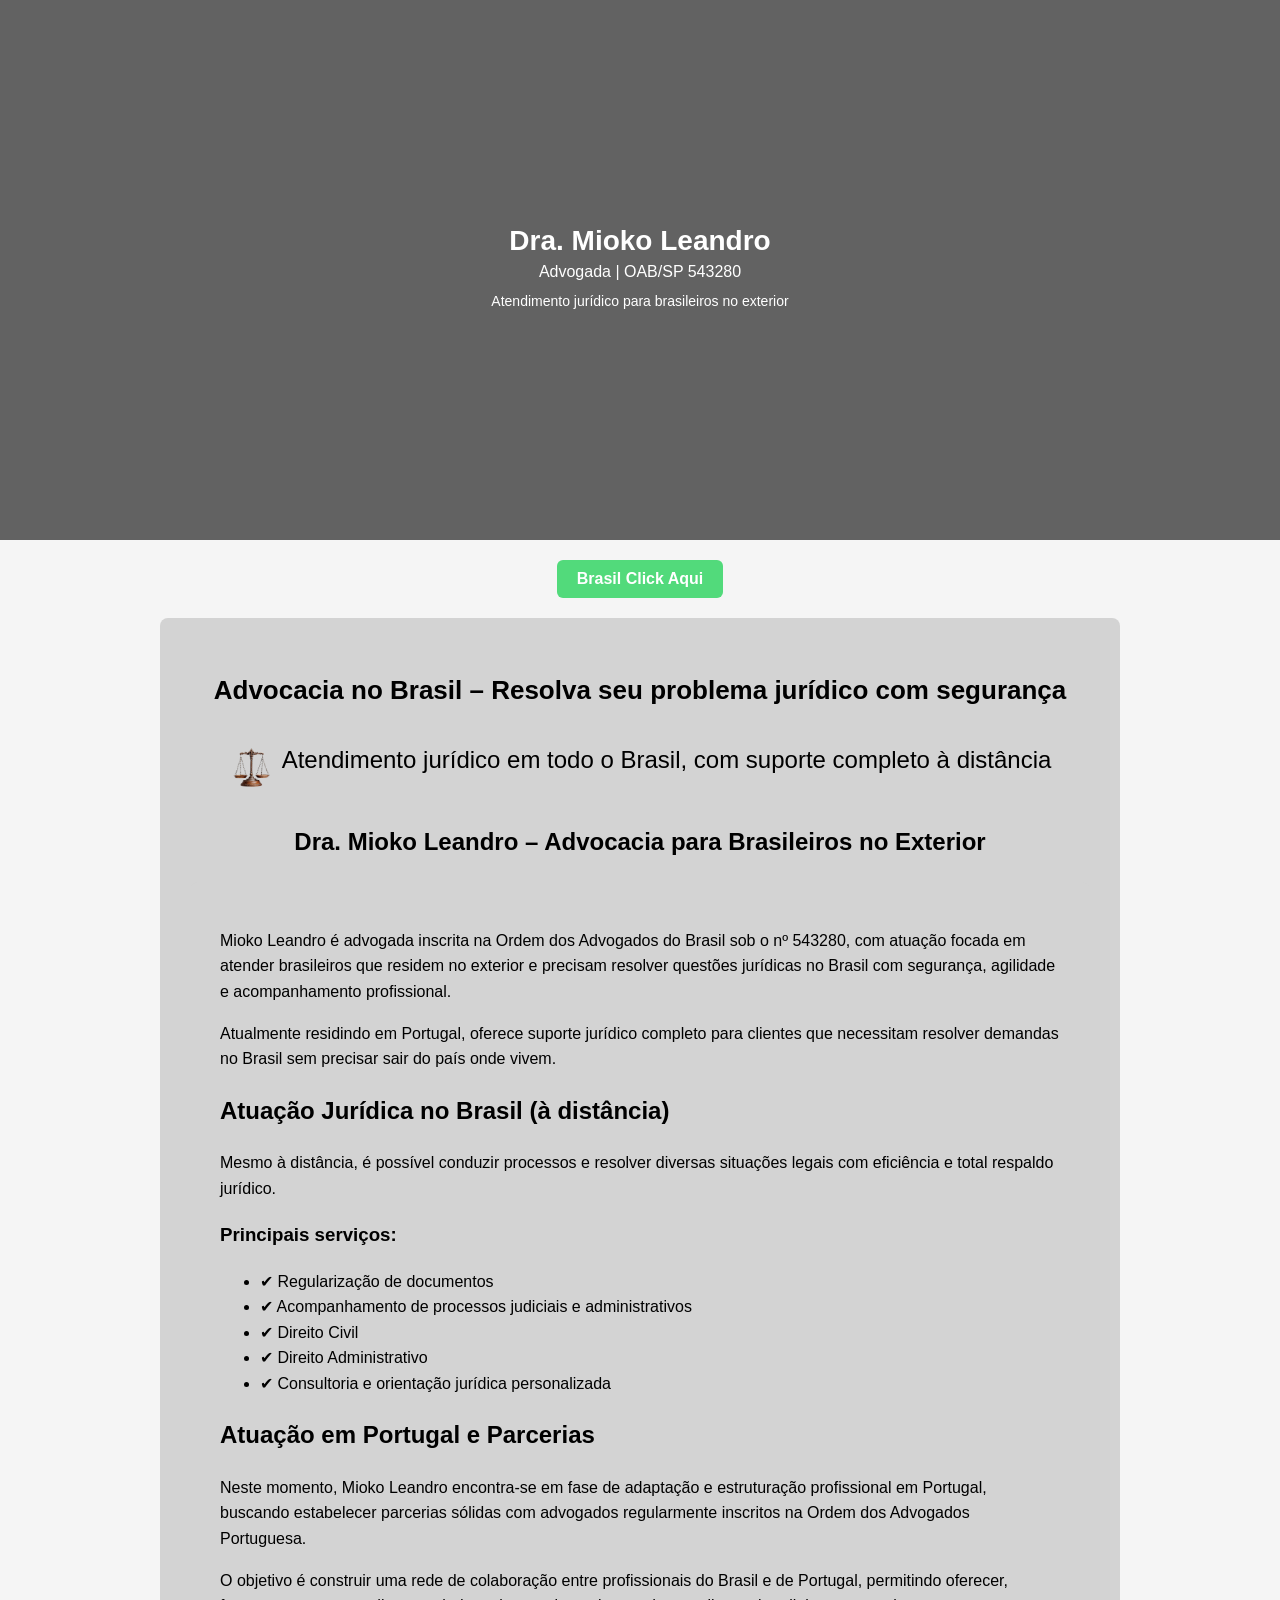
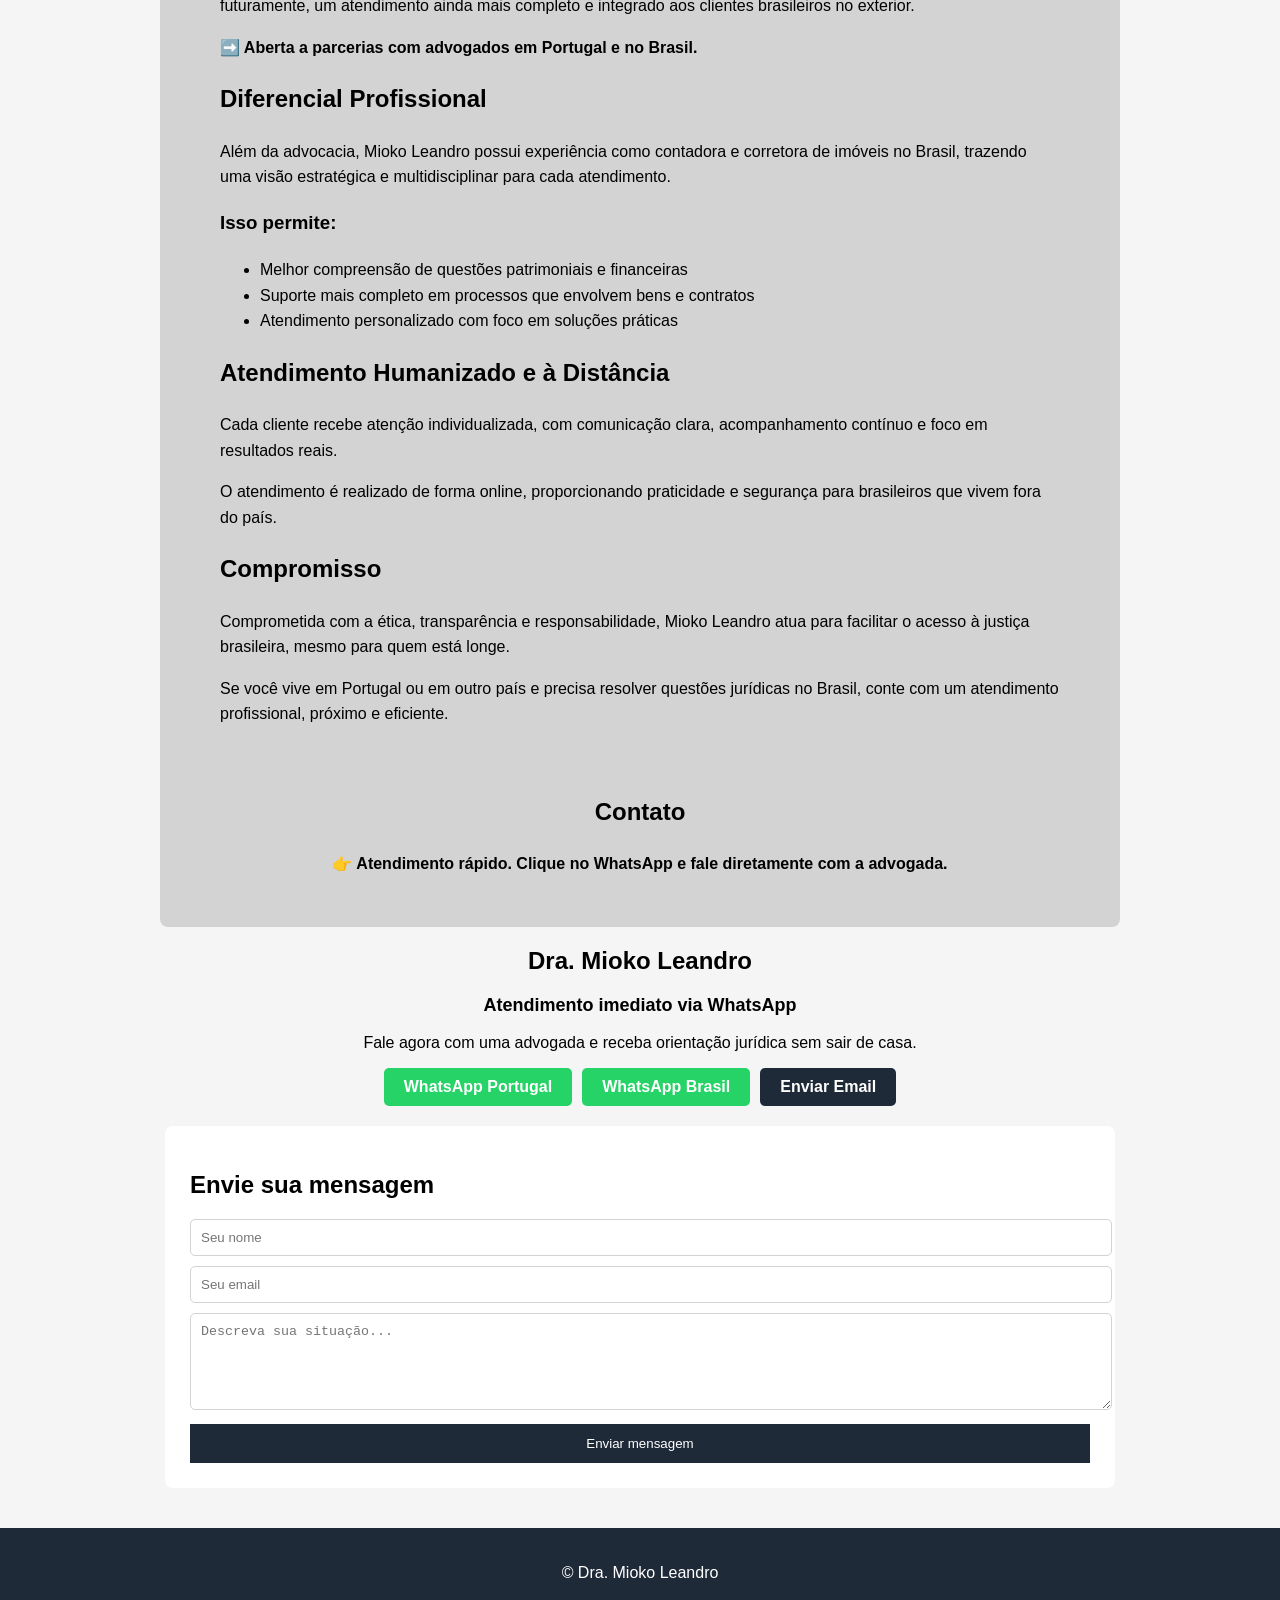
<file: index.html>
<!DOCTYPE html>
<html lang="pt-br">
<head>

<meta charset="UTF-8">
<meta name="viewport" content="width=device-width, initial-scale=1.0">

<title>Advogada para Brasileiros no Exterior | Mioko Leandro</title>

<meta name="description" content="Advogada especializada em atender brasileiros no exterior. Regularização de documentos e processos no Brasil com segurança.">
<meta name="keywords" content="advogada brasileiros exterior, advogado Brasil exterior, advogado online Brasil">
<meta name="author" content="Mioko Leandro">
<meta name="robots" content="index, follow">

<link rel="canonical" href="https://mioko-adv.github.io/">

<!-- OPEN GRAPH -->
<meta property="og:title" content="Mioko Leandro | Advogada para Brasileiros no Exterior">
<meta property="og:description" content="Resolva seus problemas jurídicos no Brasil sem sair do exterior.">
<meta property="og:image" content="https://mioko-adv.github.io/Imagens/balanca.png">
<meta property="og:image:width" content="1200">
<meta property="og:image:height" content="630">
<meta property="og:url" content="https://mioko-adv.github.io/">
<meta property="og:type" content="website">

<!-- TWITTER -->
<meta name="twitter:card" content="summary_large_image">
<meta name="twitter:title" content="Mioko Leandro">
<meta name="twitter:description" content="Advogada para brasileiros no exterior">
<meta name="twitter:image" content="https://mioko-adv.github.io/balanca-direito.png">

<!-- FAVICON -->
<link rel="icon" href="https://mioko-adv.github.io/favicon.png" sizes="48x48">
<link rel="shortcut icon" href="https://mioko-adv.github.io/favicon.ico">
<link rel="icon" href="/Imagens/favicon.png">  

<link rel="stylesheet" href="style.css">
  
<!-- ANALYTICS -->
<script async src="https://www.googletagmanager.com/gtag/js?id=G-KJY4ZTF07N"></script>
<script>
window.dataLayer = window.dataLayer || [];
function gtag(){dataLayer.push(arguments);}
gtag('js', new Date());
gtag('config', 'G-KJY4ZTF07N');
</script>

</head>

<body>

<header class="hero">

    <video autoplay muted loop playsinline class="video-bg">
        <source src="Imagens/direito.mp4" type="video/mp4">
    </video>

    <div class="overlay">
        <h1>Dra. Mioko Leandro</h1>
        <p>Advogada | OAB/SP 543280</p>

        <p class="sub">
            Atendimento jurídico para brasileiros no exterior
        </p>
    </div>

</header>

<div style="text-align:center; margin-top:20px;">
    <a href="MiokoADV.html" class="btn btn-link">
      Brasil Click Aqui
    </a>
</div>

<section class="sobre">

 <center> <h1 class="titulo-principal">
Advocacia no Brasil – Resolva seu problema jurídico com segurança
</h1> </center>

  <h2 class="titulo-com-icone">
    <img src="Imagens/balanca.png" class="icone-balanca">
    <p class="subtitulo">
Atendimento jurídico em todo o Brasil, com suporte completo à distância
</p>
</h2>  

<center>  <h2>Dra. Mioko Leandro – Advocacia para Brasileiros no Exterior</h2> </center>
<section class="sobre">



<p>
Mioko Leandro é advogada inscrita na Ordem dos Advogados do Brasil sob o nº 543280, com atuação focada em atender brasileiros que residem no exterior e precisam resolver questões jurídicas no Brasil com segurança, agilidade e acompanhamento profissional.
</p>

<p>
Atualmente residindo em Portugal, oferece suporte jurídico completo para clientes que necessitam resolver demandas no Brasil sem precisar sair do país onde vivem.
</p>

<h2>Atuação Jurídica no Brasil (à distância)</h2>

<p>
Mesmo à distância, é possível conduzir processos e resolver diversas situações legais com eficiência e total respaldo jurídico.
</p>

<h3>Principais serviços:</h3>

<ul>
<li>✔ Regularização de documentos</li>
<li>✔ Acompanhamento de processos judiciais e administrativos</li>
<li>✔ Direito Civil</li>
<li>✔ Direito Administrativo</li>
<li>✔ Consultoria e orientação jurídica personalizada</li>
</ul>

<h2>Atuação em Portugal e Parcerias</h2>

<p>
Neste momento, Mioko Leandro encontra-se em fase de adaptação e estruturação profissional em Portugal, buscando estabelecer parcerias sólidas com advogados regularmente inscritos na Ordem dos Advogados Portuguesa.
</p>

<p>
O objetivo é construir uma rede de colaboração entre profissionais do Brasil e de Portugal, permitindo oferecer, futuramente, um atendimento ainda mais completo e integrado aos clientes brasileiros no exterior.
</p>

<p><strong>➡️ Aberta a parcerias com advogados em Portugal e no Brasil.</strong></p>

<h2>Diferencial Profissional</h2>

<p>
Além da advocacia, Mioko Leandro possui experiência como contadora e corretora de imóveis no Brasil, trazendo uma visão estratégica e multidisciplinar para cada atendimento.
</p>

<h3>Isso permite:</h3>

<ul>
<li>Melhor compreensão de questões patrimoniais e financeiras</li>
<li>Suporte mais completo em processos que envolvem bens e contratos</li>
<li>Atendimento personalizado com foco em soluções práticas</li>
</ul>

<h2>Atendimento Humanizado e à Distância</h2>

<p>
Cada cliente recebe atenção individualizada, com comunicação clara, acompanhamento contínuo e foco em resultados reais.
</p>

<p>
O atendimento é realizado de forma online, proporcionando praticidade e segurança para brasileiros que vivem fora do país.
</p>

<h2>Compromisso</h2>

<p>
Comprometida com a ética, transparência e responsabilidade, Mioko Leandro atua para facilitar o acesso à justiça brasileira, mesmo para quem está longe.
</p>

<p>
Se você vive em Portugal ou em outro país e precisa resolver questões jurídicas no Brasil, conte com um atendimento profissional, próximo e eficiente.
</p>

</section>



<section class="contato">

<h2>Contato</h2>

<p><strong>👉 Atendimento rápido. Clique no WhatsApp e fale diretamente com a advogada.</strong></p>

</section>


</section>

<section class="contato">

<h2>Dra. Mioko Leandro</h2>

<p style="font-weight:bold; font-size:18px;">
Atendimento imediato via WhatsApp
</p>

<p>
Fale agora com uma advogada e receba orientação jurídica sem sair de casa.
</p>

<div class="botoes">

<a href="https://wa.me/351918563549" target="_blank" class="btn whatsapp">
WhatsApp Portugal
</a>

<a href="https://wa.me/551197247845" target="_blank" class="btn whatsapp">
WhatsApp Brasil
</a>

<a href="mailto:mioko.adv@gmail.com" target="_blank" class="btn email">
Enviar Email
</a>

</div>

</section>

<section class="formulario">

<h2>Envie sua mensagem</h2>

<form action="https://formsubmit.co/mioko.adv@gmail.com" method="POST">

<input type="text" name="name" placeholder="Seu nome" required>

<input type="email" name="email" placeholder="Seu email" required>

<textarea name="message" rows="5" placeholder="Descreva sua situação..." required></textarea>

<button type="submit">Enviar mensagem</button>

</form>

</section>

<footer>
<p>© Dra. Mioko Leandro</p>
</footer>
   
<script type="application/ld+json">
{
  "@context": "https://schema.org",
  "@type": "LegalService",
  "name": "Dra. Mioko Leandro",
  "image": "https://mioko-adv.github.io/balanca-direito.png",
  "url": "https://mioko-adv.github.io/",
  "telephone": "+351918563549",
  "areaServed": ["BR", "PT"],
  "availableLanguage": ["Portuguese"],
  "description": "Advogada para brasileiros no exterior especializada em resolver questões jurídicas no Brasil de forma online.",
  "address": {
    "@type": "PostalAddress",
    "addressCountry": "PT"
  }
}
</script>

</body>
</html>
</file>
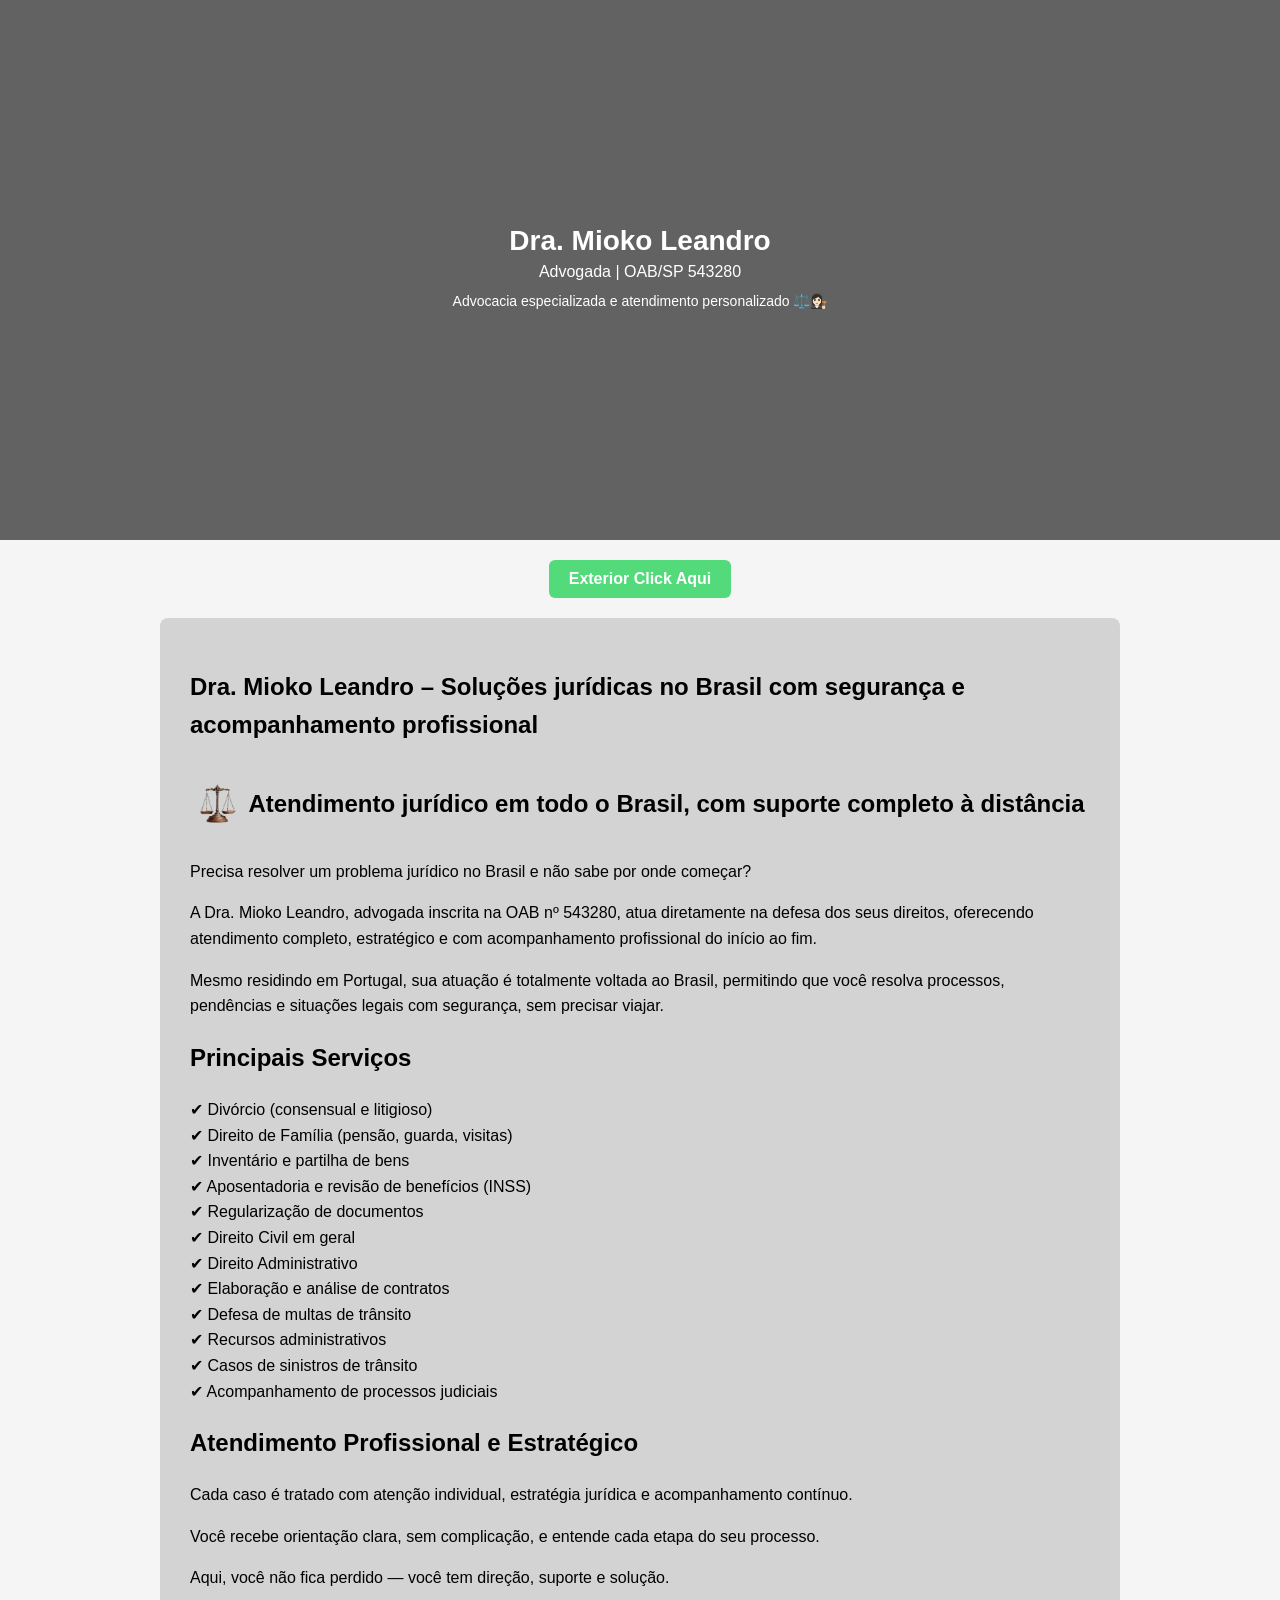
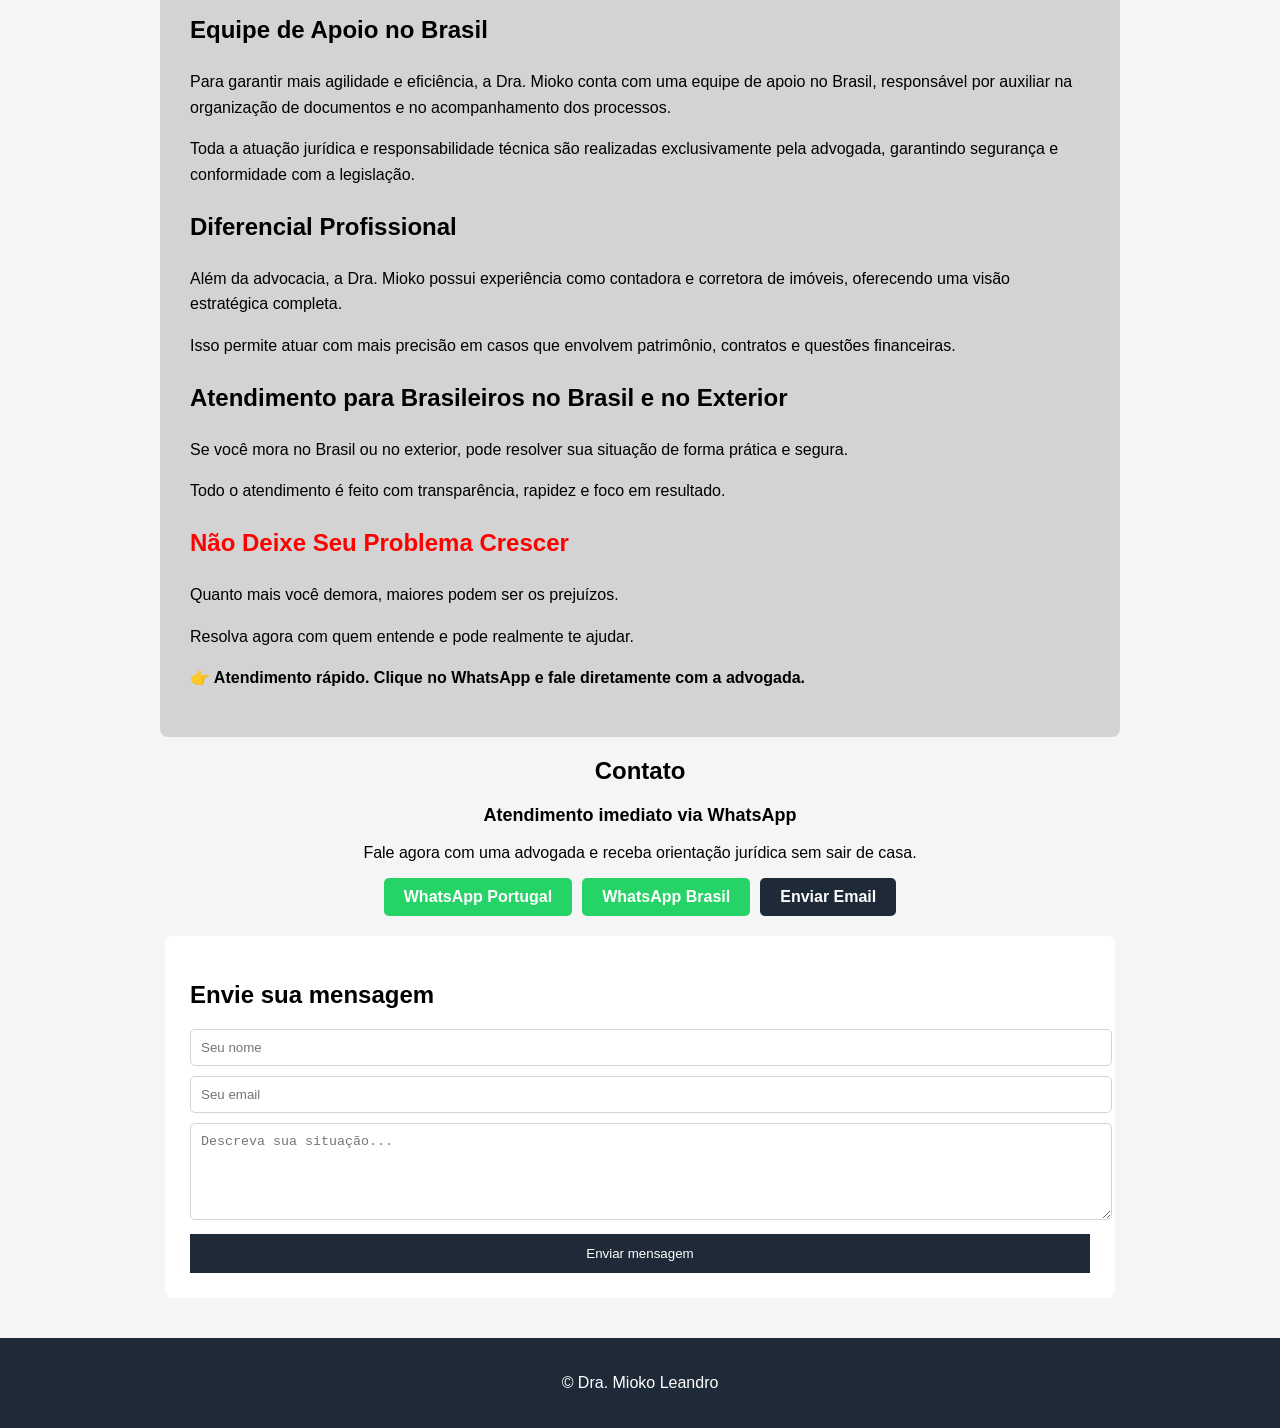
<file: MiokoADV.html>
<!DOCTYPE html>
<html lang="pt-br">
  
<head>

<meta charset="UTF-8">
<meta name="viewport" content="width=device-width, initial-scale=1.0">

<title> 🇧🇷 Atendimento jurídico presencial e online ⚖️👩🏻‍⚖️ | Mioko Leandro | Direito no Brasil</title>

<meta name="description" content="Dra. Mioko Leandro

Advogada Dra. Mioko Leandro ⚖️👩🏻‍⚖️  | OAB/SP 543280  Resolva processos, documentos e questões jurídicas no Brasil com atendimento online seguro e rápido.">

<meta name="keywords" content="advogada brasileiros no exterior, advogado Brasil online, direito Brasil para quem mora fora, regularização documentos Brasil">

<meta name="author" content="Dra. Mioko Leandro">
<meta name="robots" content="index, follow">

<link rel="canonical" href="https://mioko-adv.github.io/">

<!-- OPEN GRAPH -->
<meta property="og:title" content="Dra. Mioko Leandro | Advogada para Brasileiros no Exterior">
<meta property="og:description" content="👩🏻‍⚖️⚖️ Atendimento jurídico no Brasil 🇧🇷 com agilidade, segurança e suporte personalizado. 👩🏻‍⚖️ Assessoria online para resolver suas questões jurídicas com confiança. 🇧🇷">
<meta property="og:image" content="https://mioko-adv.github.io/Imagens/mioko.png">
<meta property="og:image:width" content="1200">
<meta property="og:image:height" content="630">
<meta property="og:url" content="https://mioko-adv.github.io/">
<meta property="og:type" content="website">

<!-- TWITTER -->
<meta name="twitter:card" content="summary_large_image">
<meta name="twitter:title" content="Dra. Mioko Leandro">
<meta name="twitter:description" content="Advogada para brasileiros no exterior">
<meta name="twitter:image" content="https://mioko-adv.github.io/Imagens/mioko.png">

<!-- FAVICON (APENAS UM) -->
<link rel="icon" href="https://mioko-adv.github.io/favicon.png" sizes="48x48">
<link rel="shortcut icon" href="https://mioko-adv.github.io/favicon.ico">
<link rel="icon" href="/Imagens/favicon.png">  

<link rel="stylesheet" href="style.css">

<!-- ANALYTICS -->
<script async src="https://www.googletagmanager.com/gtag/js?id=G-KJY4ZTF07N"></script>
<script>
window.dataLayer = window.dataLayer || [];
function gtag(){dataLayer.push(arguments);}
gtag('js', new Date());
gtag('config', 'G-KJY4ZTF07N');
</script>

</head>
<body>

<header class="hero">

    <video autoplay muted loop playsinline class="video-bg">
        <source src="Imagens/direito1.mp4" type="video/mp4">
    </video>

    <div class="overlay">
        <h1>Dra. Mioko Leandro</h1>
        <p>Advogada | OAB/SP 543280</p>

        <p class="sub">
           Advocacia especializada e atendimento personalizado ⚖️👩🏻‍⚖️
        </p>
    </div>

</header>

<div style="text-align:center; margin-top:20px;">
    <a href="index.html" class="btn btn-link">
        Exterior Click Aqui    </a>
</div>

<section class="sobre">

<h1>Dra. Mioko Leandro – Soluções jurídicas no Brasil com segurança e acompanhamento profissional</h1>

<div class="titulo-com-icone">
    <img src="Imagens/balanca.png" alt="balança">
    <h2>Atendimento jurídico em todo o Brasil, com suporte completo à distância</h2>
</div>

<p>
Precisa resolver um problema jurídico no Brasil e não sabe por onde começar?
</p>

<p>
A Dra. Mioko Leandro, advogada inscrita na OAB nº 543280, atua diretamente na defesa dos seus direitos, oferecendo atendimento completo, estratégico e com acompanhamento profissional do início ao fim.
</p>

<p>
Mesmo residindo em Portugal, sua atuação é totalmente voltada ao Brasil, permitindo que você resolva processos, pendências e situações legais com segurança, sem precisar viajar.
</p>

<h2>Principais Serviços</h2>

<p>
✔ Divórcio (consensual e litigioso)<br>
✔ Direito de Família (pensão, guarda, visitas)<br>
✔ Inventário e partilha de bens<br>
✔ Aposentadoria e revisão de benefícios (INSS)<br>
✔ Regularização de documentos<br>
✔ Direito Civil em geral<br>
✔ Direito Administrativo<br>
✔ Elaboração e análise de contratos<br>
✔ Defesa de multas de trânsito<br>
✔ Recursos administrativos<br>
✔ Casos de sinistros de trânsito<br>
✔ Acompanhamento de processos judiciais
</p>

<h2>Atendimento Profissional e Estratégico</h2>

<p>
Cada caso é tratado com atenção individual, estratégia jurídica e acompanhamento contínuo.
</p>

<p>
Você recebe orientação clara, sem complicação, e entende cada etapa do seu processo.
</p>

<p>
Aqui, você não fica perdido — você tem direção, suporte e solução.
</p>

<h2>Equipe de Apoio no Brasil</h2>

<p>
Para garantir mais agilidade e eficiência, a Dra. Mioko conta com uma equipe de apoio no Brasil, responsável por auxiliar na organização de documentos e no acompanhamento dos processos.
</p>

<p>
Toda a atuação jurídica e responsabilidade técnica são realizadas exclusivamente pela advogada, garantindo segurança e conformidade com a legislação.
</p>

<h2>Diferencial Profissional</h2>

<p>
Além da advocacia, a Dra. Mioko possui experiência como contadora e corretora de imóveis, oferecendo uma visão estratégica completa.
</p>

<p>
Isso permite atuar com mais precisão em casos que envolvem patrimônio, contratos e questões financeiras.
</p>

<h2>Atendimento para Brasileiros no Brasil e no Exterior</h2>

<p>
Se você mora no Brasil ou no exterior, pode resolver sua situação de forma prática e segura.
</p>

<p>
Todo o atendimento é feito com transparência, rapidez e foco em resultado.
</p>

<h2 style="color:red;">Não Deixe Seu Problema Crescer</h2>

<p>
Quanto mais você demora, maiores podem ser os prejuízos.
</p>

<p>
Resolva agora com quem entende e pode realmente te ajudar.
</p>

<p><strong>👉 Atendimento rápido. Clique no WhatsApp e fale diretamente com a advogada.</strong></p>

</section>




<section class="contato">

<h2>Contato</h2>

<p style="font-weight:bold; font-size:18px;">
Atendimento imediato via WhatsApp
</p>

<p>
Fale agora com uma advogada e receba orientação jurídica sem sair de casa.
</p>

<div class="botoes">

<a href="https://wa.me/351918563549" target="_blank" class="btn whatsapp">
WhatsApp Portugal
</a>

<a href="https://wa.me/551197247845" target="_blank" class="btn whatsapp">
WhatsApp Brasil
</a>

<a href="mailto:mioko.adv@gmail.com" target="_blank" class="btn email">
Enviar Email
</a>

</div>

</section>

<section class="formulario">

<h2>Envie sua mensagem</h2>

<form action="https://formsubmit.co/mioko.adv@gmail.com" method="POST">

<input type="text" name="name" placeholder="Seu nome" required>

<input type="email" name="email" placeholder="Seu email" required>

<textarea name="message" rows="5" placeholder="Descreva sua situação..." required></textarea>

<button type="submit">Enviar mensagem</button>

</form>

</section>

<footer>
<p>© Dra. Mioko Leandro</p>
</footer>

  <script type="application/ld+json">
{
  "@context": "https://schema.org",
  "@type": "LegalService",
  "name": "Dra. Mioko Leandro",
  "image": "https://mioko-adv.github.io/balanca-direito.png",
  "url": "https://mioko-adv.github.io/",
  "telephone": "+351918563549",
  "areaServed": ["BR", "PT"],
  "availableLanguage": ["Portuguese"],
  "description": "Advogada para brasileiros no exterior especializada em resolver questões jurídicas no Brasil de forma online.",
  "address": {
    "@type": "PostalAddress",
    "addressCountry": "PT"
  }
}
</script>

</body>
</html>
</file>
<file: style.css>
/* RESET */
body{
    margin:0;
    padding:0;
    font-family: Arial, sans-serif;
    background:#f5f5f5;
}

/* HERO (VÍDEO FULL WIDTH) */
.hero{
    position: relative;
    width: 100%;
    height: 60vh;
    overflow: hidden;
}

/* VÍDEO */
.video-bg{
    position: absolute;
    top: 0;
    left: 0;
    width: 100%;
    height: 100%;
    object-fit: cover;
    z-index: 0;
}

/* CAMADA ESCURA + TEXTO */
.overlay{
    position: absolute;
    top: 0;
    left: 0;
    width: 100%;
    height: 100%;
    background: rgba(0,0,0,0.6);

    display:flex;
    justify-content:center;
    align-items:center;
    flex-direction:column;

    color:white;
    text-align:center;
}

/* TEXTO HERO */
.overlay h1{
    font-size:28px;
    margin:0;
}

.overlay p{
    margin:6px 0;
}

.sub{
    font-size:14px;
}

/* CONTEÚDO */
.sobre{
    max-width:900px;
    margin:20px auto;
    background: lightgray;
    padding:30px;
    border-radius:8px;
    line-height:1.6;
}
   

/* CONTATO */
.contato{
    max-width:900px;
    margin:20px auto;
    text-align:center;
}

/* BOTÕES */
.botoes{
    display:flex;
    justify-content:center;
    gap:10px;
    flex-wrap:wrap;
}

.btn{
    padding:10px 20px;
    border-radius:5px;
    text-decoration:none;
    color:white;
    font-weight:bold;
}

.whatsapp{
    background:#25D366;
}

.email{
    background:#1f2a38;
}

/* BOTÃO DE NAVEGAÇÃO */
.btn-link{
    background:#52da7b;
    display:block;
    margin:12px auto 12px auto; /* ↓ espaço curto e equilibrado */
    width:fit-content;
    text-align:center;
    padding:10px 20px;
    border-radius:6px;
}
/* FORMULÁRIO */
.formulario{
    max-width:900px;
    margin:20px auto;
    background:white;
    padding:25px;
    border-radius:8px;
}

.formulario input,
.formulario textarea{
    width:100%;
    padding:10px;
    margin-bottom:10px;
    border:1px solid lightgray;
    border-radius:5px;
}

.formulario button{
    background:#1f2a38;
    color:white;
    padding:12px;
    border:none;
    cursor:pointer;
    width:100%;
}

/* RODAPÉ */
footer{
    background:#1f2a38;
    color:white;
    text-align:center;
    padding:20px;
    margin-top:40px;
}

/* ===== BALANÇA (CORRIGIDO) ===== */
/* ===== BALANÇA (CORRIGIDO) ===== */
.titulo-com-icone{
    display:flex;
    align-items:center;
    justify-content:center;
    gap:10px;
    text-align:center;
}

.titulo-com-icone img{
    width:55px;
    height:auto;
}

/* ===== AJUSTES DE TÍTULO ===== */
.titulo-principal{
    text-align:center;
    font-size:26px;
    margin-bottom:20px;
}

.subtitulo{
    text-align:center;
    margin-top:10px;
    font-weight:normal;
}

.titulo-com-icone{
    display:flex;
    align-items:center;
    justify-content:center;
    gap:8px;
    margin-bottom:10px;
}

.titulo-com-icone img{
    width:45px;
}

/* MOBILE */
@media(max-width:768px){

    .overlay h1{
        font-size:22px;
    }

    .sub{
        font-size:13px;
    }

    .sobre,
    .contato,
    .formulario{
        margin:10px;
        padding:20px;
    }

    .hero{
        height:50vh;
    }
}
</file>
